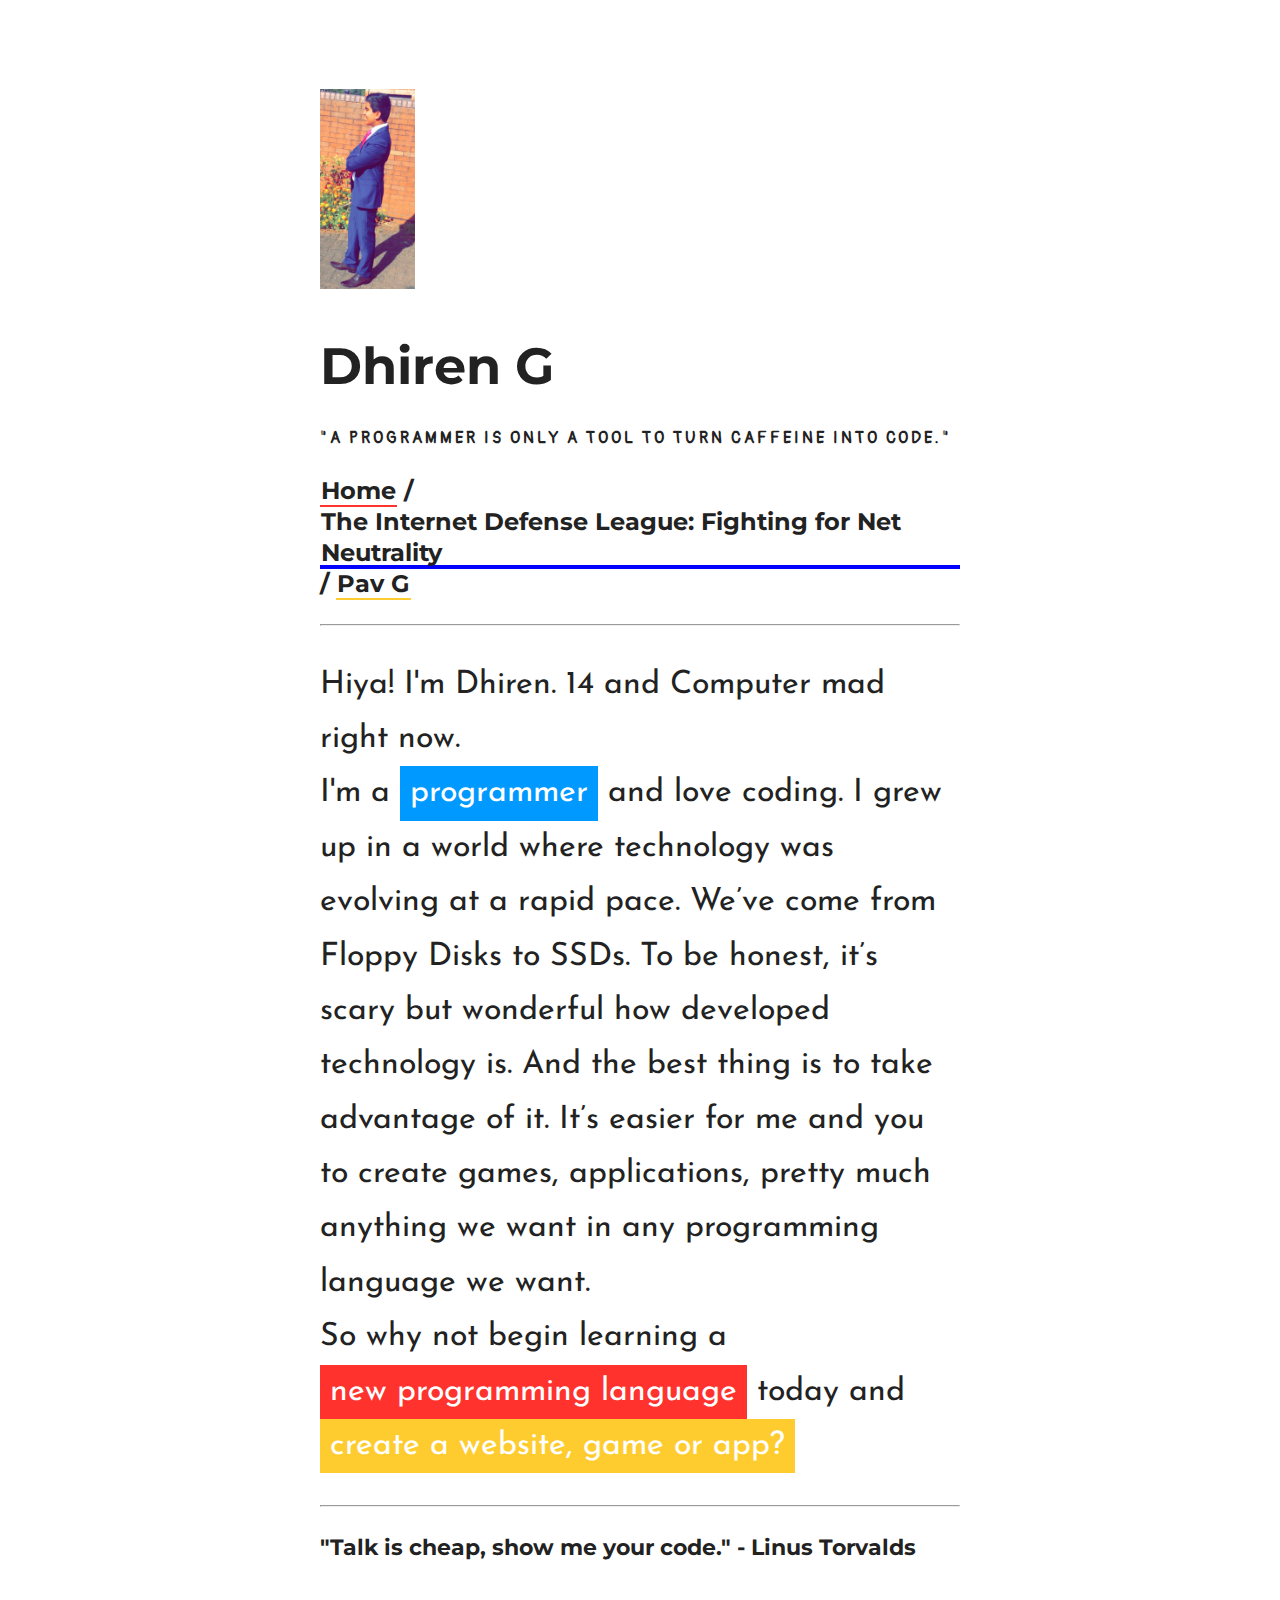
<file: about-me.html>
<!doctype html>
<html lang="en" class=" loaded"><head>

	<meta charset="utf-8">
    <meta name="description" content="About Me">
    <meta name="author" content="Dhiren G">
    <meta name="viewport" content="width=device-width, initial-scale=1, maximum-scale=1">

    <title>Dhiren G | Programmer </title>

    <!-- FAV and TOUCH ICONS -->
    <link rel="shortcut icon" href="img/favicon.ico">

    <!-- FONTS -->
    <link href="https://fonts.googleapis.com/css?family=Montserrat" rel="stylesheet">
		<link href="https://fonts.googleapis.com/css?family=Pangolin" rel="stylesheet">
		<link href="https://fonts.googleapis.com/css?family=Josefin+Sans" rel="stylesheet">

    <!-- STYLES -->
    <link rel="stylesheet" type="text/css" href="index.css">

</head>

<body>
	<script type="text/javascript">
	window._idl = {};
	_idl.variant = "modal";
	(function() {
	    var idl = document.createElement('script');
	    idl.async = true;
	    idl.src = 'https://members.internetdefenseleague.org/include/?url=' + (_idl.url || '') + '&campaign=' + (_idl.campaign || '') + '&variant=' + (_idl.variant || 'modal');
	    document.getElementsByTagName('body')[0].appendChild(idl);
	})();
	</script>

    <!-- CONTENT-WRAP -->
    <div class="content-wrap">

        <!-- CONTENT -->
        <div class="content">

<p>
	<img src="img/IMG_1905.PNG" alt="Dhiren G">

</p>

            <!-- TITLE -->
            <h1>Dhiren G</h1>
            <!-- TITLE -->
						<h4>"A programmer is only a tool to turn caffeine into code."</h4>
						<h3>
							<a class="link-1 red" href="index.html">Home</a>
							/
							<a class="link-1 blue" href="http://www.internetdefenseleague.org">The Internet Defense League: Fighting for Net Neutrality</a>
							/
							<a class="link-1 yellow" href="http://thepavg.eu">Pav G</a>
						</h3>

					<hr>

					<p>Hiya! I'm Dhiren. 14 and Computer mad right now. <br> I'm a <span class="highlight aqua">programmer</span> and love coding. I grew up in a world where technology was evolving at a rapid pace. We’ve come from Floppy Disks to SSDs. To be honest, it’s scary but wonderful how developed technology is. And the best thing is to take advantage of it. It’s easier for me and you to create games, applications, pretty much anything we want in any programming language we want. <br> So why not begin learning a <span class="highlight red">new programming language</span> today and <span class="highlight yellow">create a website, game or app?</span>
					</p>
					<hr>
					<h5>"Talk is cheap, show me your code." - Linus Torvalds</h5>
</file>
<file: index.css>
html,
body {
	width: 100%; height: 100%; padding: 0; margin: 0; box-sizing: border-box;
	}
* {
	box-sizing: border-box;
	}
body {
	font-family: 'Montserrat', sans-serif;
  color: #222;
  background-color: #fff;
  font-size: 14px;
  line-height: 1.7;
  display: flex;
  align-items: center;
	}
img {
	max-width: 240px; height: 200px;
	}
::selection {
 	text-shadow: none; color: #000; background: #FFF9CD;
	}
::-moz-selection {
 	text-shadow: none; color: #000; background: #FFF9CD;
	}
/* Loader */
html {
	overflow: hidden;
	}
html.loaded {
	overflow: auto;
	}
html:after {
	content: ""; position: fixed; z-index: 1000; top: 0; left: 0; right: 0; bottom: 0; background: white; background-image: url(../images/preloader.gif); background-position: center center; background-repeat: no-repeat; background-size: 48px 48px;
	}
html.loaded:after {
	display: none;
	}
body {
	transition: all .6s cubic-bezier(0.77, 0, 0.175, 1); opacity: 0;
	}
html.loaded body {
	opacity: 1;
	}

/*  --------------------------------------------

	2. TYPOGRAPHY (@typo) - typographic styles

    -------------------------------------------- */
h4 {
	font-family: 'Pangolin', cursive;
	font-size: 16px;
}

p {
	font-family: 'Josefin Sans', sans-serif;
	font-size: 32px;
}

h3 {
	font-family: 'Montserrat', sans-serif;
	font-weight: 700;
  font-style: normal;
}

h5 {
	font-family: 'Montserrat', sans-serif;
  font-weight: 700;
  font-style: normal;
  margin: 1em 0 .66em 0;
	font-size: 22px;
}

h1,
h2,
h6 {
	font-family: 'Montserrat', sans-serif;
  font-weight: 700;
  font-style: normal;
  margin: 1em 0 .66em 0;
	}
h1:first-child,
h2:first-child,
h3:first-child,
h4:first-child,
h5:first-child,
h6:first-child {
	margin-top: 0;
	}
h1 {
	font-size: 6vw; line-height: 1.1; margin-top: 0;
	}
h2 {
	font-size: 1.8em; line-height: 1.3;
	}
h3 {
	font-size: 1.25em; line-height: 1.3;
	}
.profile-image + h1 {
	margin-top: 28px;
	}
h4 {
	font-size: 16px; text-transform: uppercase; letter-spacing: 3px;
	}
p:last-child {
	margin-bottom: 0;
	}
/* LIGHT TEXT */
.is-text-light {
	color: #fff;
	}
.is-text-light a {
	color: #fff;
	}



/*  --------------------------------------------

	3. HELPERS (@helpers) - shorthand helper styles

    -------------------------------------------- */
.rounded {
	border-radius: 50%;
	}
.soft-rounded {
	border-radius: 8px;
	}
.is-text-align-center {
	text-align: center;
	}
.is-text-align-right {
	text-align: right;
	}
.uppercase {
	text-transform: uppercase;
	}
.bold {
	font-weight: bold;
	}

/* SMALL TYPO */
.is-small-typo h1 {
	font-size: 24px; line-height: 1.3;
	}
.is-small-typo {
	font-size: 14px;
	}

/* MEDIUM TYPO */
.is-medium-typo h1 {
	font-size: 36px; line-height: 1.2;
	}
.is-medium-typo {
	font-size: 15px;
	}



/*  --------------------------------------------

	2. LAYOUT (@layout) - layout styles

    -------------------------------------------- */

/* CONTENT */
.content-wrap {
	width: 80%; margin: 0 auto; max-height: 100%; position: relative; z-index: 20;
	}
.content {
	padding: 3em 0;
	}

/* PROFILE IMAGE */
.profile-image {
	max-height: 92px;
	}
.profile-image.is-outside {
	margin-top: -50%; margin-bottom: 0;
	}

/* LOGO */
.logo {
	margin-bottom: 24px;
	}

/* FRAMED */
.is-framed:after {
	content: ""; position: fixed; z-index: 200; pointer-events: none; top: 0; left: 0; right: 0; bottom: 0; border: 15px solid #111;
	}



/*  --------------------------------------------

	5. ELEMENTS (@elements) - common used elements

    -------------------------------------------- */

/* SOCIAL LINKS */
.social-link {
	display: inline-block; margin: 8px 2px 8px 0; text-decoration: none; user-select: none;
	}
.social-link:active {
	transform: scale(0.8);
	}
.social-link:before {
	display: inline-block; padding: 0; text-align: center; font-size: 14px; font-family: "fontello"; width: 32px; line-height: 32px; color: #555; border: 1px solid #eee; border-radius: 50%; text-decoration: none; transition: all 0.3s;
	}
html a.social-link:hover:before {
	color: #fff; background: #444; border-color: transparent;
	}
.social-link.facebook:before {
	content: '\e825'; color: #3c5fac; border-color: #3c5fac;
	}
.social-link.twitter:before {
	content: '\e826'; color: #5ec3df; border-color: #5ec3df;
	}
.social-link.flickr:before {
	content: '\e835'; color: #FF0084; border-color: #FF0084;
	}
.social-link.rss:before {
	content: '\e82f'; color: #ff9900; border-color: #ff9900;
	}
.social-link.dribbble:before {
	content: '\e82c'; color: #EA4C89; border-color: #EA4C89;
	}
.social-link.lastfm:before {
	content: '\e82e'; color: #D51007; border-color: #D51007;
	}
.social-link.linkedin:before {
	content: '\e827'; color: #2089b5; border-color: #2089b5;
	}
.social-link.vimeo:before {
	content: '\e830'; color: #0dadd6; border-color: #0dadd6;
	}
.social-link.google-plus:before {
	content: '\e801'; color: #db4437; border-color: #db4437;
	}
.social-link.forrst:before {
	content: '\e831'; color: #5b9a68; border-color: #5b9a68;
	}
.social-link.skype:before {
	content: '\e832'; color: #00aff0; border-color: #00aff0;
	}
.social-link.tumblr:before {
	content: '\e836'; color: #2C4762; border-color: #2C4762;
	}
.social-link.behance:before {
	content: '\e82b'; color: #3878F6; border-color: #3878F6;
	}
.social-link.blogger:before {
	content: '\e837'; color: #fc9947; border-color: #fc9947;
	}
.social-link.delicious:before {
	content: '\e838'; color: #3274d1; border-color: #3274d1;
	}
.social-link.digg:before {
	content: '\e839'; color: #205891; border-color: #205891;
	}
.social-link.github:before {
	content: '\e82a'; color: #222; border-color: #222;
	}
.social-link.wordpress:before {
	content: '\e83b'; color: #0083b3; border-color: #0083b3;
	}
.social-link.youtube:before {
	content: "\e834"; color: #c8312b; border-color: #c8312b;
	}
.social-link.pinterest:before {
	content: "\e829"; color: #cb2027; border-color: #cb2027;
	}
.social-link.instagram:before {
	content: "\e8cc"; color: #e1306c; border-color: #e1306c;
	}
.social-link.stack-overflow:before {
	content: "\e83c"; color: #F90; border-color: #F90;
	}
.social-link.foursquare:before {
	content: "\e83d"; color: #009FE0; border-color: #009FE0;
	}
.social-link.xing:before {
	content: "\e83e"; color: #006567; border-color: #006567;
	}
.social-link.weibo:before {
	content: "\e83f"; color: #E64141; border-color: #E64141;
	}
.social-link.soundcloud:before {
	content: "\e840"; color: #FA3219; border-color: #FA3219;
	}
.social-link.fivehundredpx:before {
	content: "\e841"; color: #111; border-color: #111;
	}
.social-link.slideshare:before {
	content: "\e842"; color: #ED9D2C; border-color: #ED9D2C;
	}
.social-link.vine:before {
	content: "\e863"; color: #00BF8F; border-color: #00BF8F;
	}
.social-link.vkontakte:before {
	content: "\e846"; color: #6383A8; border-color: #6383A8;
	}
.social-link.paypal:before {
	content: "\e8b9"; color: #013791; border-color: #013791;
	}
.social-link.spotify:before {
	content: "\e803"; color: #85BB24; border-color: #85BB24;
	}
.social-link.snapchat:before {
	content: "\f2ac"; color: #fffc00; border-color: #fffc00;
	}
.social-link.imdb:before {
	content: "\f2d8"; color: #E6B91E; border-color: #E6B91E;
	}
.social-link.email:before {
	content: "\e87e"; color: #222; border-color: #222;
	}
.social-link.facebook:hover:before {
	background-color: #3c5fac;
	}
.social-link.twitter:hover:before {
	background-color: #5ec3df;
	}
.social-link.flickr:hover:before {
	background-color: #FF0084;
	}
.social-link.rss:hover:before {
	background-color: #ff9900;
	}
.social-link.dribbble:hover:before {
	background-color: #EA4C89;
	}
.social-link.lastfm:hover:before {
	background-color: #D51007;
	}
.social-link.linkedin:hover:before {
	background-color: #2089b5;
	}
.social-link.vimeo:hover:before {
	background-color: #0dadd6;
	}
.social-link.google-plus:hover:before {
	background-color: #db4437;
	}
.social-link.forrst:hover:before {
	background-color: #5b9a68;
	}
.social-link.skype:hover:before {
	background-color: #00aff0;
	}
.social-link.picassa:hover:before {
	background-color: #ffd34e;
	}
.social-link.youtube:hover:before {
	background-color: #c8312b;
	}
.social-link.pinterest:hover:before {
	background-color: #cb2027;
	}
.social-link.tumblr:hover:before {
	background-color: #2C4762;
	}
.social-link.behance:hover:before {
	background-color: #3878F6;
	}
.social-link.blogger:hover:before {
	background-color: #fc9947;
	}
.social-link.delicious:hover:before {
	background-color: #3274d1;
	}
.social-link.digg:hover:before {
	background-color: #205891;
	}
.social-link.friendfeed:hover:before {
	background-color: #2f72c4;
	}
.social-link.github:hover:before {
	background-color: #222;
	}
.social-link.wordpress:hover:before {
	background-color: #0083b3;
	}
.social-link.instagram:hover:before {
	background-color: #e1306c;
	}
.social-link.stack-overflow:hover:before {
	background-color: #F90;
	}
.social-link.foursquare:hover:before {
	background-color: #009FE0;
	}
.social-link.xing:hover:before {
	background-color: #006567;
	}
.social-link.weibo:hover:before {
	background-color: #E64141;
	}
.social-link.soundcloud:hover:before {
	background-color: #FA3219;
	}
.social-link.fivehundredpx:hover:before {
	background-color: #222;
	}
.social-link.slideshare:hover:before {
	background-color: #ED9D2C;
	}
.social-link.vine:hover:before {
	background-color: #00BF8F;
	}
.social-link.vkontakte:hover:before {
	background-color: #6383A8;
	}
.social-link.paypal:hover:before {
	background-color: #013791;
	}
.social-link.spotify:hover:before {
	background-color: #85BB24;
	}
.social-link.snapchat:hover:before {
	background-color: #fffc00;
	}
.social-link.imdb:hover:before {
	background-color: #E6B91E;
	}
.social-link.email:hover:before {
	background-color: #222;
	}

/* Big Social Icons */
.is-social-big .social-link:before {
	font-size: 16px; width: 42px; line-height: 42px;
	}
/* Minmal Social Icons */
.is-social-minimal .social-link:before {
	border: none !important;
	}
/* Minmal Social Icons */
.is-social-minimal-dark .social-link,
.is-social-minimal-light .social-link,
.is-social-light-borders .social-link,
.is-social-dark-borders .social-link,
.is-social-solid .social-link {
	color: inherit;
	}
/* Minimal Dark Social Icons */
.is-social-minimal-dark .social-link:before {
	border: none !important; color: inherit;
	}
/* Minimal Light Social Icons */
.is-social-minimal-light .social-link:before {
	border: none !important; color: rgba(0, 0, 0, 0.25);
	}
.is-text-light .is-social-minimal-light .social-link:not(:hover):before {
	color: rgba(255, 255, 255, 0.3);
	}
/* Solid Social Icons */
.is-social-solid .social-link:before {
	border: none !important; color: inherit;
	}
.is-social-solid .social-link:not(:hover):before {
	background: rgba(0, 0, 0, 0.04);
	}
.is-text-light .is-social-solid .social-link:not(:hover):before {
	background: rgba(255, 255, 255, 0.08);
	}
/* Light Borders Social Icons */
.is-social-light-borders .social-link:before {
	border-color: rgba(0, 0, 0, 0.09) !important; color: inherit;
	}
.is-text-light .is-social-light-borders .social-link:before {
	border-color: rgba(255, 255, 255, 0.13) !important;
	}
/* Dark Borders Social Icons */
.is-social-dark-borders .social-link:before {
	border-color: rgba(0, 0, 0, 0.75) !important; color: inherit;
	}
.is-text-light .is-social-dark-borders .social-link:before {
	border-color: rgba(255, 255, 255, 0.8) !important;
	}
.is-social-dark-borders .social-link:hover:before {
	border-color: transparent !important;
	}




/* LINK HOVER EFFECTS */

/* LINK 1 */
.link-1 {
  position: relative; text-decoration: none; display: inline-block; color: inherit; padding: 0 1px; transition: color ease 0.3s;
	}
.link-1:after {
  content: ''; position: absolute; z-index: -1; width: 100%; height: 6%; min-height: 2px; left: 0; bottom: 0; background-color: #222; transition: all ease 0.3s;
	}
.link-1:hover {
  	color: #fff;
	}
.link-1:hover:after {
  	height: 100%;
	}
/* light links */
.link-1.light:after {
	background: #fff;
	}
.link-1.light:hover {
	color: #111;
	}
/* blue links */
.link-1.blue:after {
	background: #0100ff;
	}
/* green links */
.link-1.green:after {
	background: #00b388;
	}
/* red links */
.link-1.red:after {
	background: #ff322e;
	}
/* yellow links */
.link-1.yellow:after {
	background: #ffcc2f;
	}
/* pink links */
.link-1.pink:after {
	background: #f94877;
	}
/* purple links */
.link-1.purple:after {
	background: #554488;
	}
/* tango links */
.link-1.tango:after {
	background: #E1523D;
	}
/* aqua links */
.link-1.aqua:after {
	background: #0099ff;
	}
/* navy links */
.link-1.navy:after {
	background: #414f5a;
	}
/* leather links */
.link-1.leather:after {
	background: #AB9878;
	}
/* azure links */
.link-1.azure:after {
	background: #02ACAB;
	}
/* peach links */
.link-1.peach:after {
	background: #FEA680;
	}
/* hot-pink links */
.link-1.hot-pink:after {
	background: #FE65B7;
	}
/* coral links */
.link-1.coral:after {
	background: #F63341;
	}
/* grey links */
.link-1.grey:after {
	background: #AAB8C1;
	}

/* LINK 2 */
.link-2 {
  position: relative; text-decoration: none; display: inline-block; color: inherit; padding: 0 1px; transition: color ease 0.3s;
	}
.link-2:before,
.link-2:after {
 	content: ''; position: absolute; background-color: #222; z-index: -1; height: 2px;
	}
.link-2:before {
 	width: 0%; left: 0; bottom: 0; transition: width ease 0.4s;
	}
.link-2:after {
  	width: 100%; left: 0; bottom: 0; transition: all ease 0.6s;
	}
.link-2:hover:before {
  	width: 100%;
	}
.link-2:hover:after {
  	left: 100%; width: 0%; transition: all ease 0.2s;
	}
/* light links */
.link-2.light:before,
.link-2.light:after {
	background: #fff; color: #111;
	}
/* blue links */
.link-2.blue:before,
.link-2.blue:after {
	background: #0100ff;
	}
/* green links */
.link-2.green:before,
.link-2.green:after {
	background: #00b388;
	}
/* red links */
.link-2.red:before,
.link-2.red:after {
	background: #ff322e;
	}
/* yellow links */
.link-2.yellow:before,
.link-2.yellow:after {
	background: #ffcc2f;
	}
/* pink links */
.link-2.pink:before,
.link-2.pink:after {
	background: #f94877;
	}
/* purple links */
.link-2.purple:before,
.link-2.purple:after {
	background: #554488;
	}
/* tango links */
.link-2.tango:before,
.link-2.tango:after {
	background: #E1523D;
	}
/* aqua links */
.link-2.aqua:before,
.link-2.aqua:after {
	background: #0099ff;
	}
/* navy links */
.link-2.navy:before,
.link-2.navy:after {
	background: #414f5a;
	}
/* leather links */
.link-2.leather:before,
.link-2.leather:after {
	background: #AB9878;
	}
/* azure links */
.link-2.azure:before,
.link-2.azure:after {
	background: #02ACAB;
	}
/* peach links */
.link-2.peach:before,
.link-2.peach:after {
	background: #FEA680;
	}
/* hot-pink links */
.link-2.hot-pink:before,
.link-2.hot-pink:after {
	background: #FE65B7;
	}
/* coral links */
.link-2.coral:before,
.link-2.coral:after {
	background: #F63341;
	}
/* grey links */
.link-2.grey:before,
.link-2.grey:after {
	background: #AAB8C1;
	}



/* BUTTONS */
.button {
	border: 2px solid #222; font-family: inherit; font-size: 16px; line-height: 1; color: #222; text-decoration: none; background: none; cursor: pointer; padding: 16px 32px; margin: 10px 20px 0 0; display: inline-block; outline: none; position: relative; transition: all 0.3s; overflow: hidden;
	}
.button:only-child {
	margin-right: 0px;
	}
.button.small {
	font-size: 13px; padding: 8px 20px;
	}
.button.rounded {
	border-radius: 50px;
	}
.button.soft-rounded {
	border-radius: 5px;
	}
.button.rounded-soft {
	border-radius: 4px;
	}
.button:after {
	width: 0%; height: 100%; top: 0; left: 0; background: #222; content: ''; position: absolute; z-index: -1; transition: all 0.3s;
	}
.button:hover,
.button:active {
	color: #fff !important;
	}
.button:active {
	transition: all 0.1s; transform: scale(0.9); outline: 0;
	}
.button:hover:after,
.button:active:after {
	width: 100%;
	}
/* light buttons */
.button.light {
	border-color: #fff;
	}
.button.light:after {
	background: #fff;
	}
.button.light:hover,
.button.light:active {
	color: #111 !important;
	}
/* blue buttons */
.button.blue {
	border-color: #0100ff; color: #0100ff;
	}
.button.blue:after {
	background: #0100ff;
	}
/* green buttons */
.button.green {
	border-color: #00b388; color: #00b388;
	}
.button.green:after {
	background: #00b388;
	}
/* red buttons */
.button.red {
	border-color: #ff322e; color: #ff322e;
	}
.button.red:after {
	background: #ff322e;
	}
/* yellow buttons */
.button.yellow {
	border-color: #ffcc2f; color: #ffcc2f;
	}
.button.yellow:after {
	background: #ffcc2f;
	}
/* pink buttons */
.button.pink {
	border-color: #f94877; color: #f94877;
	}
.button.pink:after {
	background: #f94877;
	}
/* purple buttons */
.button.purple {
	border-color: #554488; color: #554488;
	}
.button.purple:after {
	background: #554488;
	}
/* tango buttons */
.button.tango {
	border-color: #E1523D; color: #E1523D;
	}
.button.tango:after {
	background: #E1523D;
	}
/* aqua buttons */
.button.aqua {
	border-color: #0099ff; color: #0099ff;
	}
.button.aqua:after {
	background: #0099ff;
	}
/* navy buttons */
.button.navy {
	border-color: #414f5a; color: #414f5a;
	}
.button.navy:after {
	background: #414f5a;
	}
/* leather buttons */
.button.leather {
	border-color: #AB9878; color: #AB9878;
	}
.button.leather:after {
	background: #AB9878;
	}
/* azure buttons */
.button.azure {
	border-color: #02ACAB; color: #02ACAB;
	}
.button.azure:after {
	background: #02ACAB;
	}
/* peach buttons */
.button.peach {
	border-color: #FEA680; color: #FEA680;
	}
.button.peach:after {
	background: #FEA680;
	}
/* hot-pink buttons */
.button.hot-pink {
	border-color: #FE65B7; color: #FE65B7;
	}
.button.hot-pink:after {
	background: #FE65B7;
	}
/* coral buttons */
.button.coral {
	border-color: #F63341; color: #F63341;
	}
.button.coral:after {
	background: #F63341;
	}
/* grey buttons */
.button.grey {
	border-color: #AAB8C1; color: #AAB8C1;
	}
.button.grey:after {
	background: #AAB8C1;
	}
/* icons in buttons */
.button i {
	display: inline-block; margin-right: 5px;
	}
.button i.right {
	margin-right: 0; margin-left: 5px;
	}
.button i:before {
	font-size: 120%;
	}


/* HIGHLIGHT TEXT */
.highlight {
	display: inline-block; padding: 0 10px; color: #fff; background: #111;
	}
/* light highlights */
.highlight.light {
	background: #fff; color: #111;
	}
/* blue highlights */
.highlight.blue {
	background: #0100ff;
	}
/* green highlights */
.highlight.green {
	background: #00b388;
	}
/* red highlights */
.highlight.red {
	background: #ff322e;
	}
/* yellow highlights */
.highlight.yellow {
	background: #ffcc2f;
	}
/* pink highlights */
.highlight.pink {
	background: #f94877;
	}
/* purple highlights */
.highlight.purple {
	background: #554488;
	}
/* tango highlights */
.highlight.tango {
	background: #E1523D;
	}
/* aqua highlights */
.highlight.aqua {
	background: #0099ff;
	}
/* navy highlights */
.highlight.navy {
	background: #414f5a;
	}
/* leather highlights */
.highlight.leather {
	background: #AB9878;
	}
/* azure highlights */
.highlight.azure {
	background: #02ACAB;
	}
/* peach highlights */
.highlight.peach {
	background: #FEA680;
	}
/* hot-pink highlights */
.highlight.hot-pink {
	background: #FE65B7;
	}
/* coral highlights */
.highlight.coral {
	background: #F63341;
	}
/* grey highlights */
.highlight.grey {
	background: #AAB8C1;
	}


/* COLORED TEXT */
/* blue text */
.text.blue {
	color: #0100ff;
	}
/* green text */
.text.green {
	color: #00b388;
	}
/* red text */
.text.red {
	color: #ff322e;
	}
/* yellow text */
.text.yellow {
	color: #ffcc2f;
	}
/* pink text */
.text.pink {
	color: #f94877;
	}
/* purple text */
.text.purple {
	color: #554488;
	}
/* tango text */
.text.tango {
	color: #E1523D;
	}
/* aqua text */
.text.aqua {
	color: #0099ff;
	}
/* navy text */
.text.navy {
	color: #414f5a;
	}
/* leather text */
.text.leather {
	color: #AB9878;
	}
/* azure text */
.text.azure {
	color: #02ACAB;
	}
/* peach text */
.text.peach {
	color: #FEA680;
	}
/* hot-pink text */
.text.hot-pink {
	color: #FE65B7;
	}
/* coral text */
.text.coral {
	color: #F63341;
	}
/* grey text */
.text.grey {
	color: #AAB8C1;
	}

/* TYPED TEXT */
#typed-strings {
	display: none;
	}
.typed-cursor{
    opacity: 1; -webkit-animation: blink 0.7s infinite; animation: blink 0.7s infinite;
	}
@-webkit-keyframes blink{
    0% { opacity:1; }
    50% { opacity:0; }
    100% { opacity:1; }
	}
@keyframes blink{
    0% { opacity:1; }
    50% { opacity:0; }
    100% { opacity:1; }
	}


/*  --------------------------------------------

	6. MEDIA QUERIES (@media) - base html elements

    -------------------------------------------- */

/* TABLETS */
@media screen and (min-width: 768px) {

	body {
		font-size: 19px;
		}

	.profile-image {
		max-height: 128px;
		}
	.profile-image.small {
		max-height: 92px;
		}
	.profile-image.big {
		max-height: 192px;
		}

	h1 {
		font-size: 4vw; line-height: 1;
		}

}

/* DESKTOPS */
@media screen and (min-width: 1200px) {

	.content-wrap {
		width: 50%;
		}

	/* BUTTONS */
	.button.huge {
		font-size: 20px; padding: 22px 40px;
		}

}

/* DESKTOPS HIGH RES */
@media screen and (min-width: 1600px) {

	.content-wrap {
		width: 50%;
		}

	.content {
		padding: 6em 0;
		}

}
</file>
